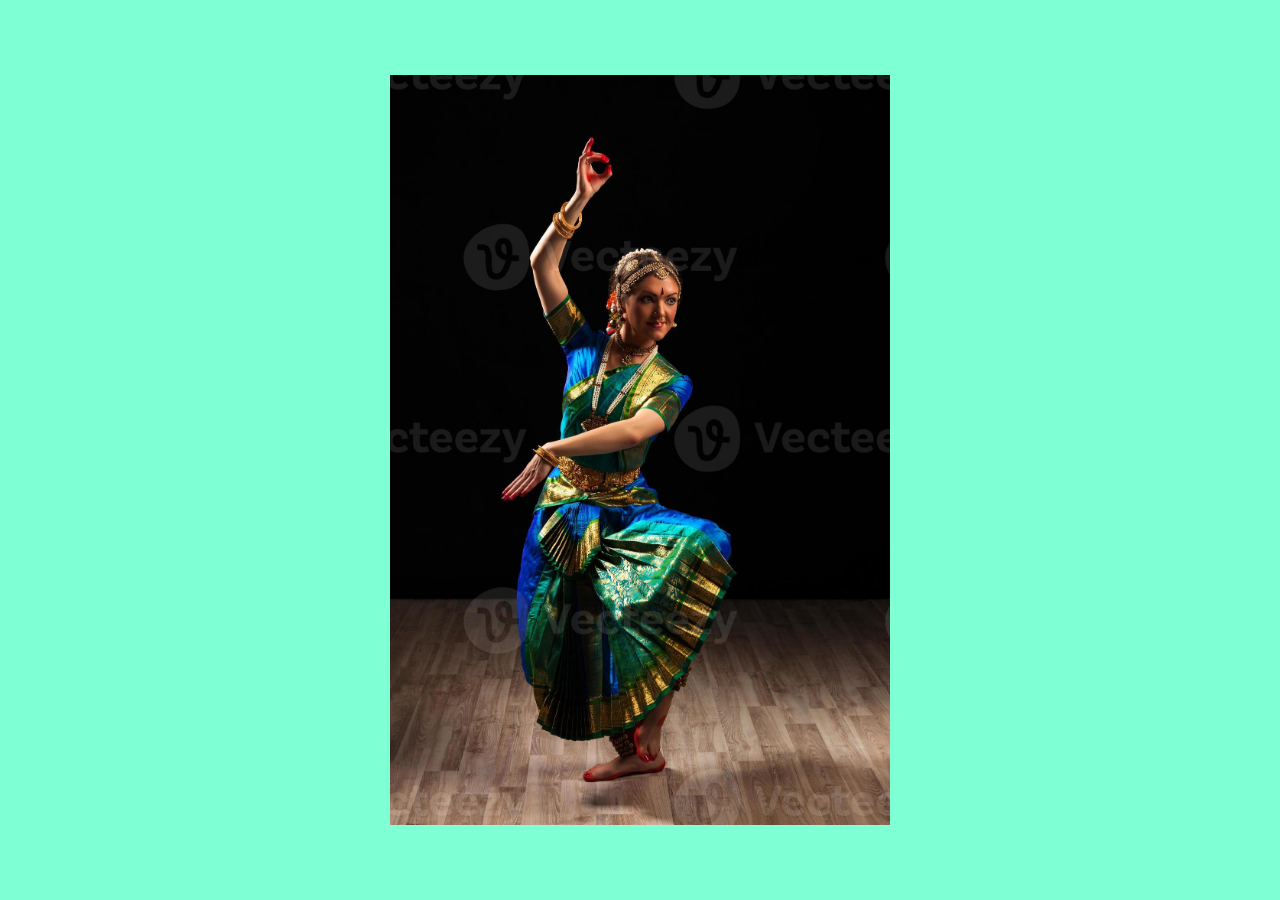
<file: dance.html>
<html>
    
    <style>
        body{
            background-image: url('girl.jpg');
            background-repeat: no-repeat;
            background-size:500px;
            background-color:aquamarine;
            background-position: center;
        }
    </style>

</html>
</file>
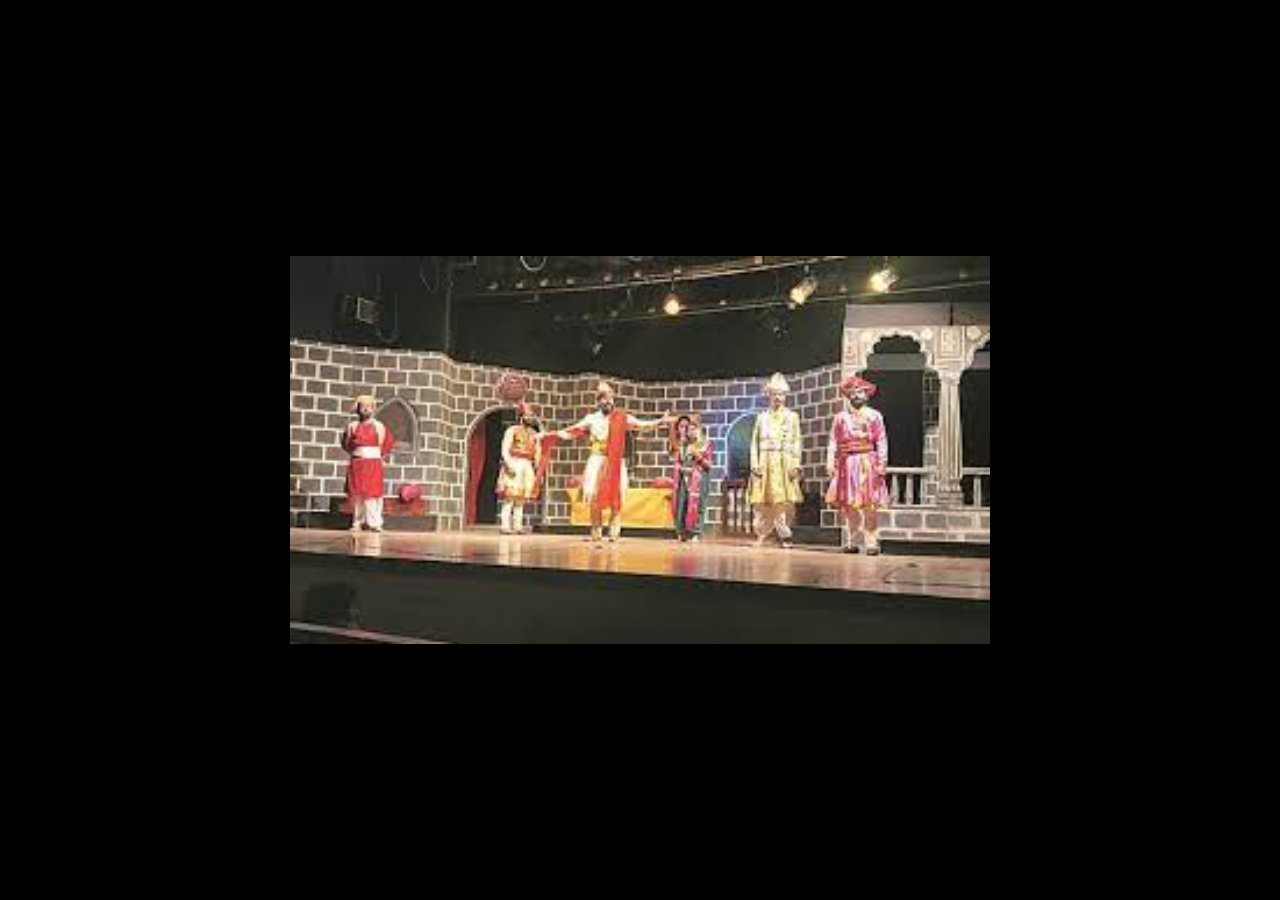
<file: drama.html>
<html>
    
    <style>
        body{
            background-image: url('download.jpg');
            background-repeat: no-repeat;
            background-size:700px;
            background-color:black;
            background-position:center;

        }
        
    </style>

</html>
</file>
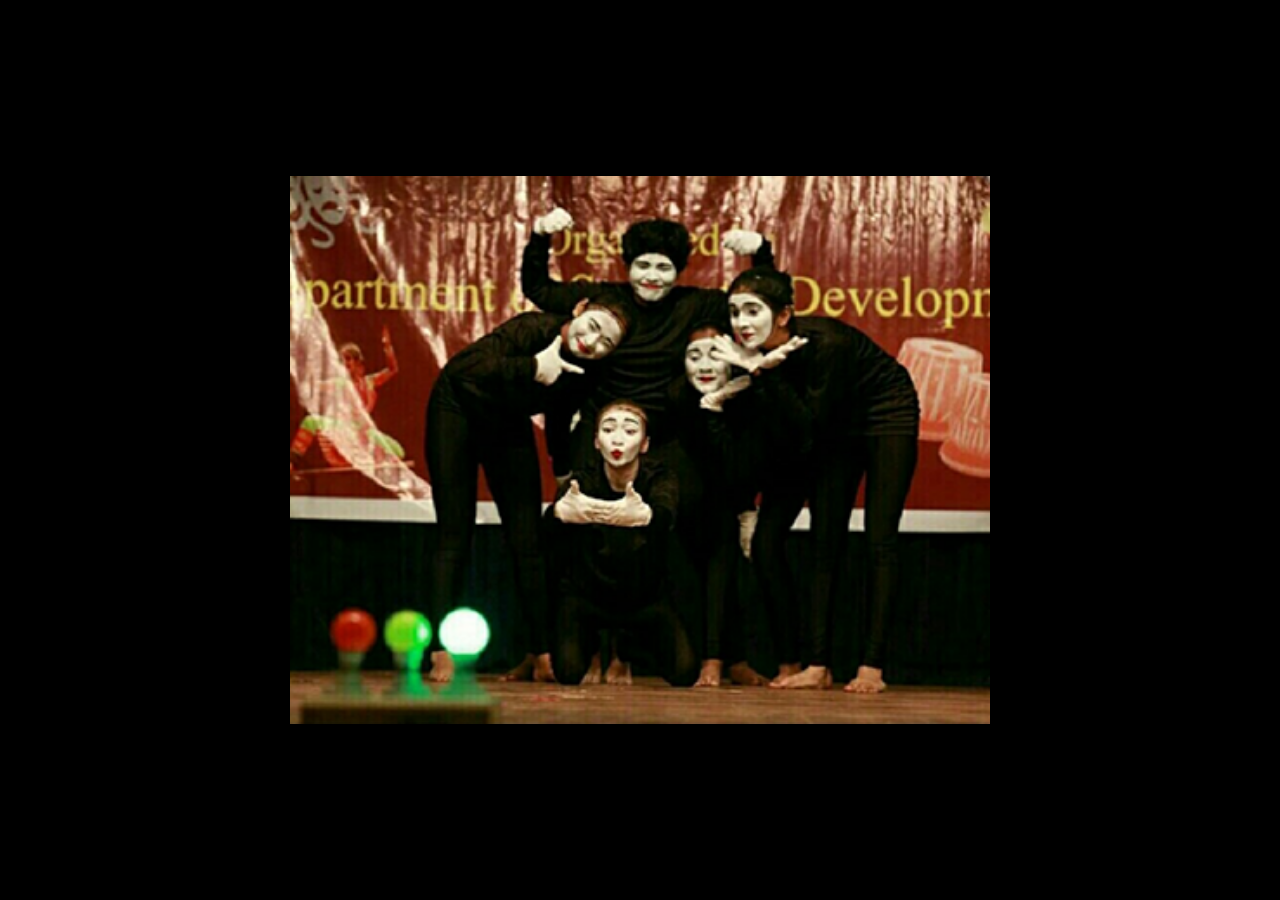
<file: mime.html>
<html>
    
    <style>
        body{
            background-image: url('mime.jpg');
            background-repeat: no-repeat;
            background-size:700px;
            background-color:black;
            background-position:center;

        }
        
    </style>

</html>
</file>
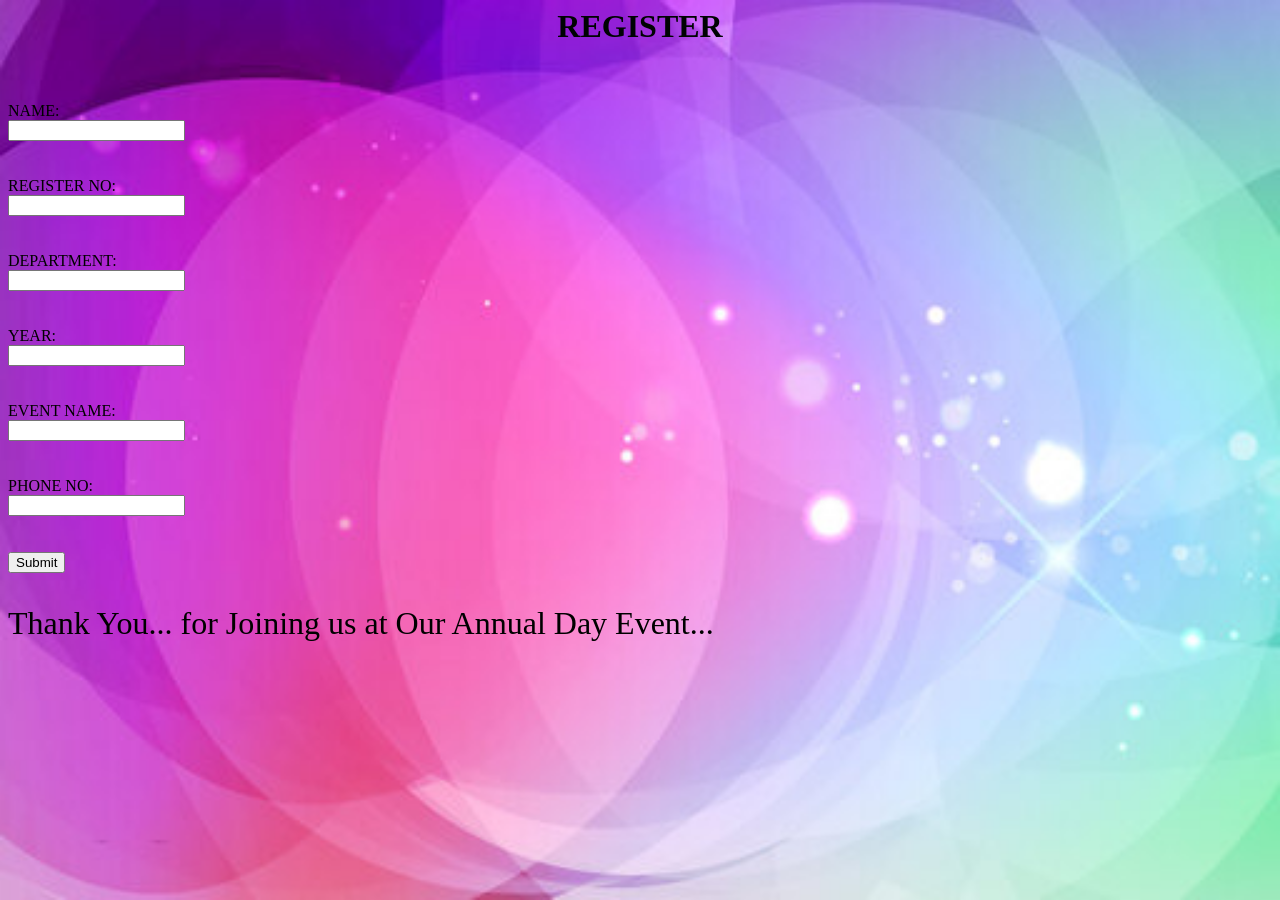
<file: Register.html>
<html>
    <body>
        <center>
    <h1 style="color:#000303;">REGISTER </h1>
</center>
    </body><br><br>
    <body><form><label for='name'>NAME:<br></label>
        <input type="text"id="name"
        name="email"required><br><br>
        <br><label for='register no'>REGISTER NO:<br></label>
     <input type="text"id="register no"
        Register No="email"required><br><br> 
     <br><label for='department'>DEPARTMENT:<br></label>
     <input type="text"id="department"
        department="email"required><br> <br>
        <br><label for='year'>YEAR:<br></label>
     <input type="text"id="year"
        year="email"required><br> <br>
        <br><label for='event name'>EVENT NAME:<br></label>
     <input type="text"id="event name"
        phone no="email"required><br> <br>
        <br><label for='event name'>PHONE NO:<br></label>
     <input type="text"id="phone no"
        phone no="email"required><br> <br> <br>
        
        <input type="submit"value="Submit"><br>


    </form>
    <p style="font-size:xx-large;"></style>
        Thank You...  for  Joining  us  at  Our   Annual  Day  Event...
    </p>
        <style>
            body{
                background-image: url('color.jpg');
                background-repeat: no-repeat;
                background-size: cover;
            }
        </style>
    </body>
    </html>
</file>
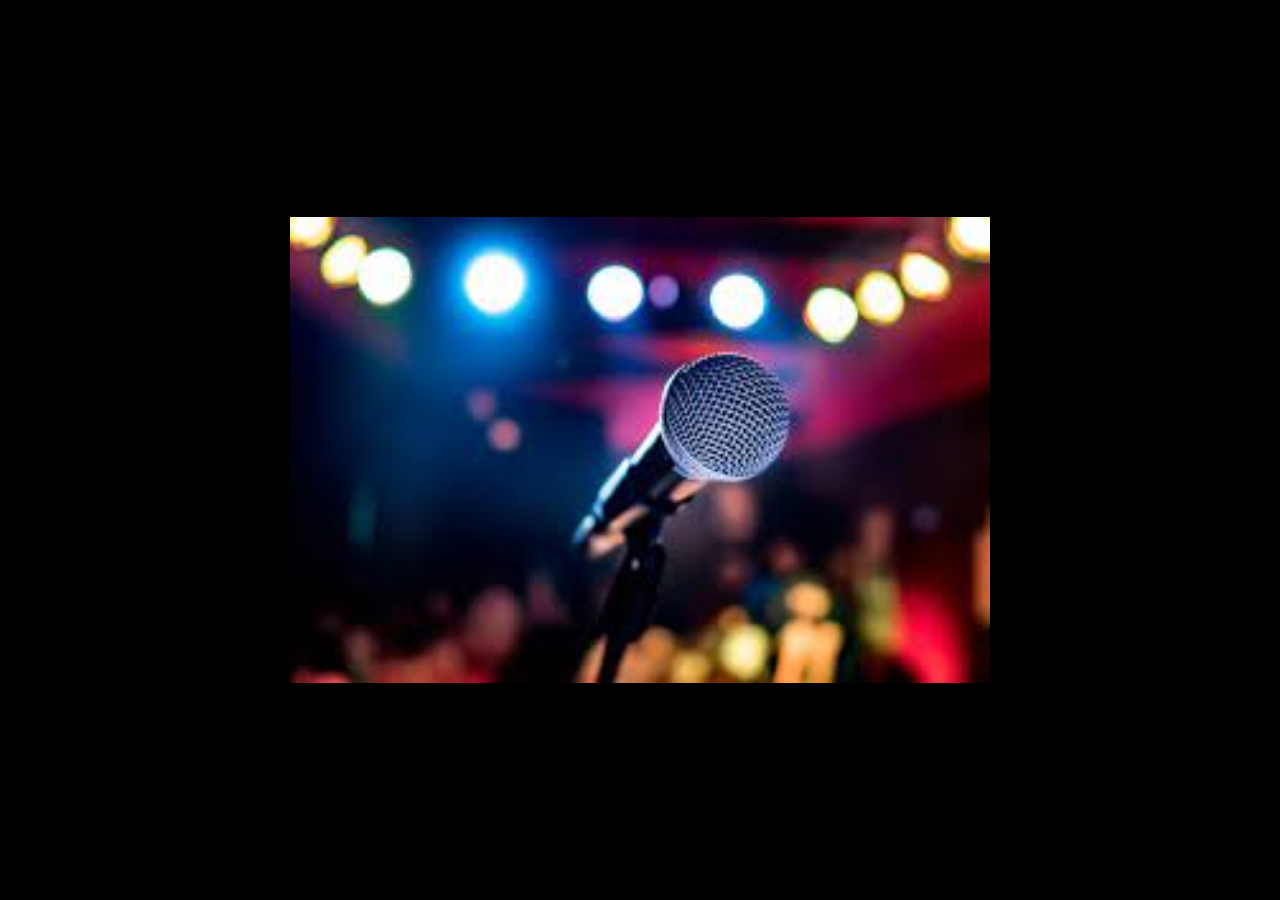
<file: song.html>
<html>
    
    <style>
        body{
            background-image: url('mike.jpg');
            background-repeat: no-repeat;
            background-size:700px;
            background-color:black;
            background-position:center;

        }
        
    </style>

</html>
</file>
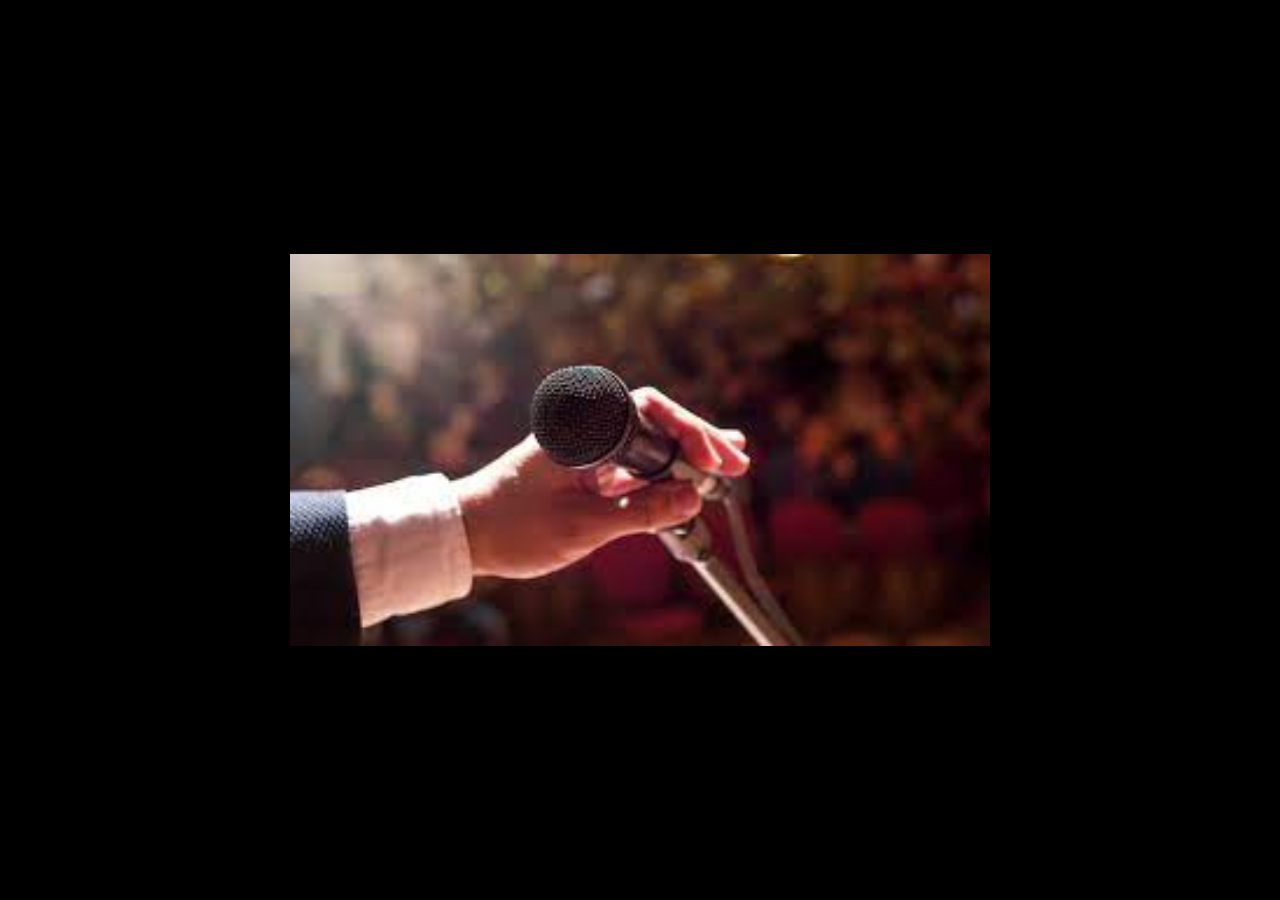
<file: speech.html>
<html>
    
    <style>
        body{
            background-image: url('spe.jpg');
            background-repeat: no-repeat;
            background-size:700px;
            background-color:black;
            background-position:center;

        }
        
    </style>

</html>
</file>
